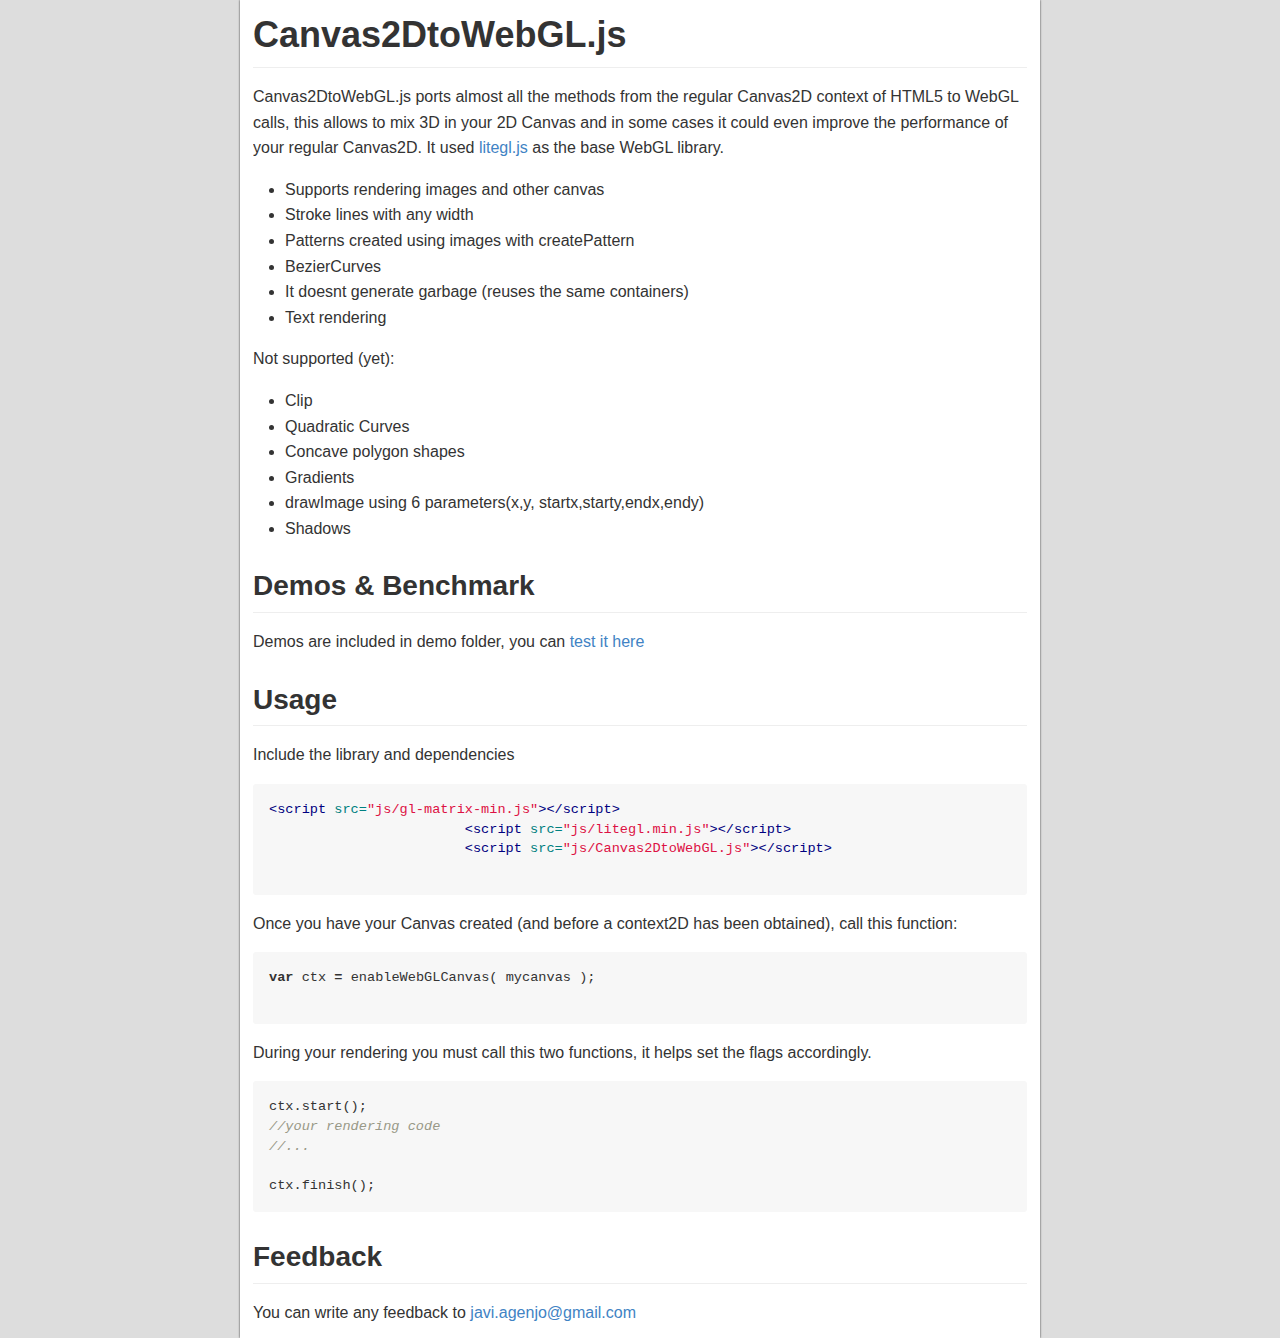
<file: index.html>
<!DOCTYPE html PUBLIC "-//W3C//DTD XHTML 1.0 Transitional//EN" "http://www.w3.org/TR/xhtml1/DTD/xhtml1-transitional.dtd">
<html xmlns="http://www.w3.org/1999/xhtml" xml:lang="en" lang="en">
<head>
<meta http-equiv="Content-Type" content="text/html; charset=iso-8859-1" />

<title>Canvas2DtoWebGL.js</title>
	<link type="text/css" rel="stylesheet" media="all" href="github.css">
	<link rel="stylesheet" type="text/css" href="style.css" />
	<style type='text/css'>
	</style>
</head>
<body>

<div id="wrap">
	<div id="main">
		<div id="content" class="markdown-body">
			<article class="markdown-body entry-content" itemprop="mainContentOfPage"><h1>
			<a name="user-content-canvas2dtowebgljs" class="anchor" href="#canvas2dtowebgljs" aria-hidden="true"><span class="octicon octicon-link"></span></a>Canvas2DtoWebGL.js</h1>

			<p>Canvas2DtoWebGL.js ports almost all the methods from the regular Canvas2D context of HTML5 to WebGL calls, this allows to mix 3D in your 2D Canvas and in some cases it could even improve the performance of your regular Canvas2D.
			It used <a href="https://github.com/jagenjo/litegl.js">litegl.js</a> as the base WebGL library.</p>

			<ul class="task-list">
			<li>Supports rendering images and other canvas</li>
			<li>Stroke lines with any width</li>
			<li>Patterns created using images with createPattern</li>
			<li>BezierCurves</li>
			<li>It doesnt generate garbage (reuses the same containers)</li>
			<li>Text rendering</li>
			</ul>

			<ul class="task-list">
			</ul><p>Not supported (yet):</p>

			<ul class="task-list">
			<li>Clip</li>
			<li>Quadratic Curves</li>
			<li>Concave polygon shapes</li>
			<li>Gradients</li>
			<li>drawImage using 6 parameters(x,y, startx,starty,endx,endy)</li>
			<li>Shadows</li>
			</ul><h2>
			<a name="user-content-demos--benchmark" class="anchor" href="#demos--benchmark" aria-hidden="true"><span class="octicon octicon-link"></span></a>Demos &amp; Benchmark</h2>

			<p>Demos are included in demo folder, you can <a href="http://tamats.com/projects/canvas2DtoWebGL/demo">test it here</a></p>

			<h2>
			<a name="user-content-usage" class="anchor" href="#usage" aria-hidden="true"><span class="octicon octicon-link"></span></a>Usage</h2>

			<p>Include the library and dependencies</p>

			<div class="highlight highlight-html"><pre><span class="nt">&lt;script </span><span class="na">src=</span><span class="s">"js/gl-matrix-min.js"</span><span class="nt">&gt;&lt;/script&gt;</span>
			<span class="nt">&lt;script </span><span class="na">src=</span><span class="s">"js/litegl.min.js"</span><span class="nt">&gt;&lt;/script&gt;</span>
			<span class="nt">&lt;script </span><span class="na">src=</span><span class="s">"js/Canvas2DtoWebGL.js"</span><span class="nt">&gt;&lt;/script&gt;</span>
			</pre></div>

			<p>Once you have your Canvas created (and before a context2D has been obtained), call this function:</p>

			<div class="highlight highlight-js"><pre><span class="kd">var</span> <span class="nx">ctx</span> <span class="o">=</span> <span class="nx">enableWebGLCanvas</span><span class="p">(</span> <span class="nx">mycanvas</span> <span class="p">);</span>
			</pre></div>

			<p>During your rendering you must call this two functions, it helps set the flags accordingly.</p>

			<div class="highlight highlight-js">
			
			<pre><span class="nx">ctx</span><span class="p">.</span><span class="nx">start</span><span class="p">();</span>
<span class="c1">//your rendering code</span>
<span class="c1">//...</span>

<span class="nx">ctx</span><span class="p">.</span><span class="nx">finish</span><span class="p">();</span>
</pre></div>

			<h2>
			<a name="user-content-feedback" class="anchor" href="#feedback" aria-hidden="true"><span class="octicon octicon-link"></span></a>Feedback</h2>

			<p>You can write any feedback to <a href="mailto:javi.agenjo@gmail.com">javi.agenjo@gmail.com</a></p></article>

		</div>
	</div>
</div>

</body>
</html>
</file>
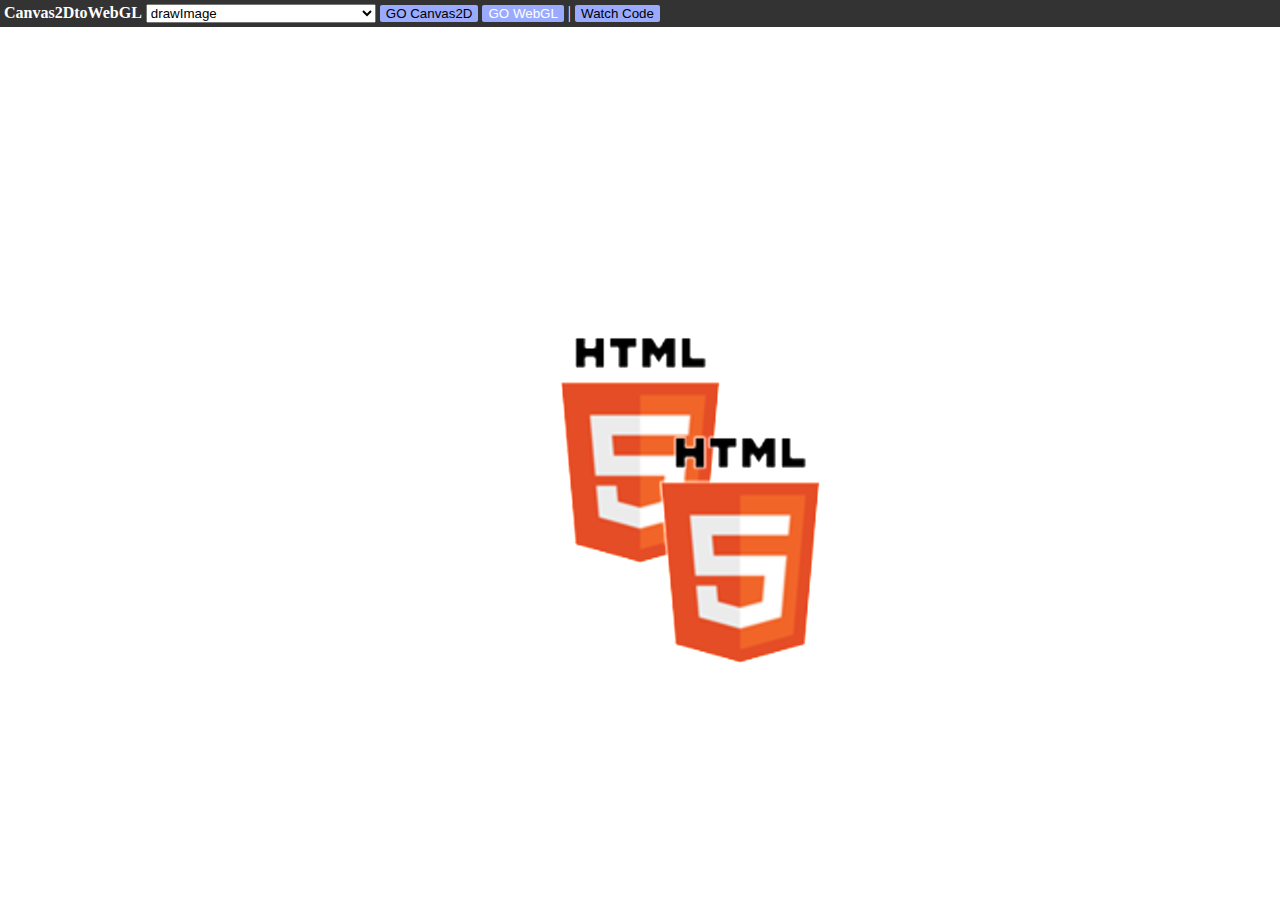
<file: demo/index.html>
<!DOCTYPE html PUBLIC "-//W3C//DTD XHTML 1.0 Transitional//EN" "http://www.w3.org/TR/xhtml1/DTD/xhtml1-transitional.dtd">
<html xmlns="http://www.w3.org/1999/xhtml" xml:lang="en" lang="en">
<head>
	<meta http-equiv="Content-Type" content="text/html; charset=iso-8859-1" />

	<link rel="stylesheet" type="text/css" href="style.css" />
	<title>Canvas2DtoWebGL Demo</title>

	<script type="text/javascript" src="../src/gl-matrix-min.js"></script>
	<script type="text/javascript" src="../src/litegl.min.js"></script>
	<script type="text/javascript" src="../src/Canvas2DtoWebGL.js"></script>
	<script type="text/javascript" src="code.js"></script>
</head>

<body>

<div id="header">
	<strong>Canvas2DtoWebGL</strong>
	<select>
		<optgroup label="Supported">
			<option data-demo="render_drawImage">drawImage</option>
			<option data-demo="render_drawImage_partial">drawImage partial</option>
			<option data-demo="render_drawImage_transformed">drawImage transformed</option>
			<option data-demo="render_smoothing">imageSmoothingEnabled = false</option>
			<option data-demo="render_lines1">beginPath -> stroke</option>
			<option data-demo="render_lines2">moveTo lineTo</option>
			<option data-demo="render_bezierCurveTo">bezierCurveTo</option>
			<option data-demo="render_quadraticCurveTo">quadraticCurveTo</option>
			<option data-demo="render_arc">arc</option>
			<option data-demo="render_arc_width">arc + lineWidth</option>
			<option data-demo="render_pattern">createPattern</option>
			<option data-demo="render_gradient">createLinearGradient</option>
			<option data-demo="render_colors">HSL Colors</option>
			<option data-demo="render_clip">clip</option>
			<option data-demo="render_rotatedStroke">rotated Stroke</option>
		</optgroup>
		<optgroup label="Partially supported">
			<option data-demo="render_fillText">fillText</option>
			<option data-demo="render_rotatedText">rotated Text</option>
		</optgroup>
		<optgroup label="Not supported">
			<option data-demo="render_concaveShapes">concave shapes</option>
		</optgroup>
		<optgroup label="Benchmarks">
			<option data-demo="render_benchmark_fillRect">Benchmark: fillRect</option>
			<option data-demo="render_benchmark_drawImage">Benchmark: drawImage</option>
			<option data-demo="render_benchmark_fillText">Benchmark: fillText</option>
		</optgroup>
	</select>
	<button id="go_canvas" data-mode="canvas">GO Canvas2D</button>
	<button id="go_webgl" data-mode="webgl">GO WebGL</button>
	| 	<button id="watch_code">Watch Code</button>
</div>

<div id="code"></div>

<script type="text/javascript">init();</script>

</body>
</html>
</file>
<file: style.css>
body { background-color: #DDD; }
h1 {
	margin: 0;
}

#wrap {
	margin: auto;
	width: 800px;
	min-height: 400px;
	padding: 1em;
	background-color: white;
	box-shadow: 0 0 2px #333;
}
</file>
<file: demo/style.css>
html,body {
	width: 100%;
	height: 100%;
}

html,body, div {
margin: 0;
padding: 0;
}

body {
	font: 16px Tahoma;
}

#header {
	position: absolute;
	top: 0;
	left: 0;
	width: 100%;
	padding: 4px;
	color: white;
	background-color: #333;
}

button {
	border-radius: 2px;
	border: 0;
	background-color: #9AF;
	color: black;
}

button.selected {
	color: white;
}
</file>
